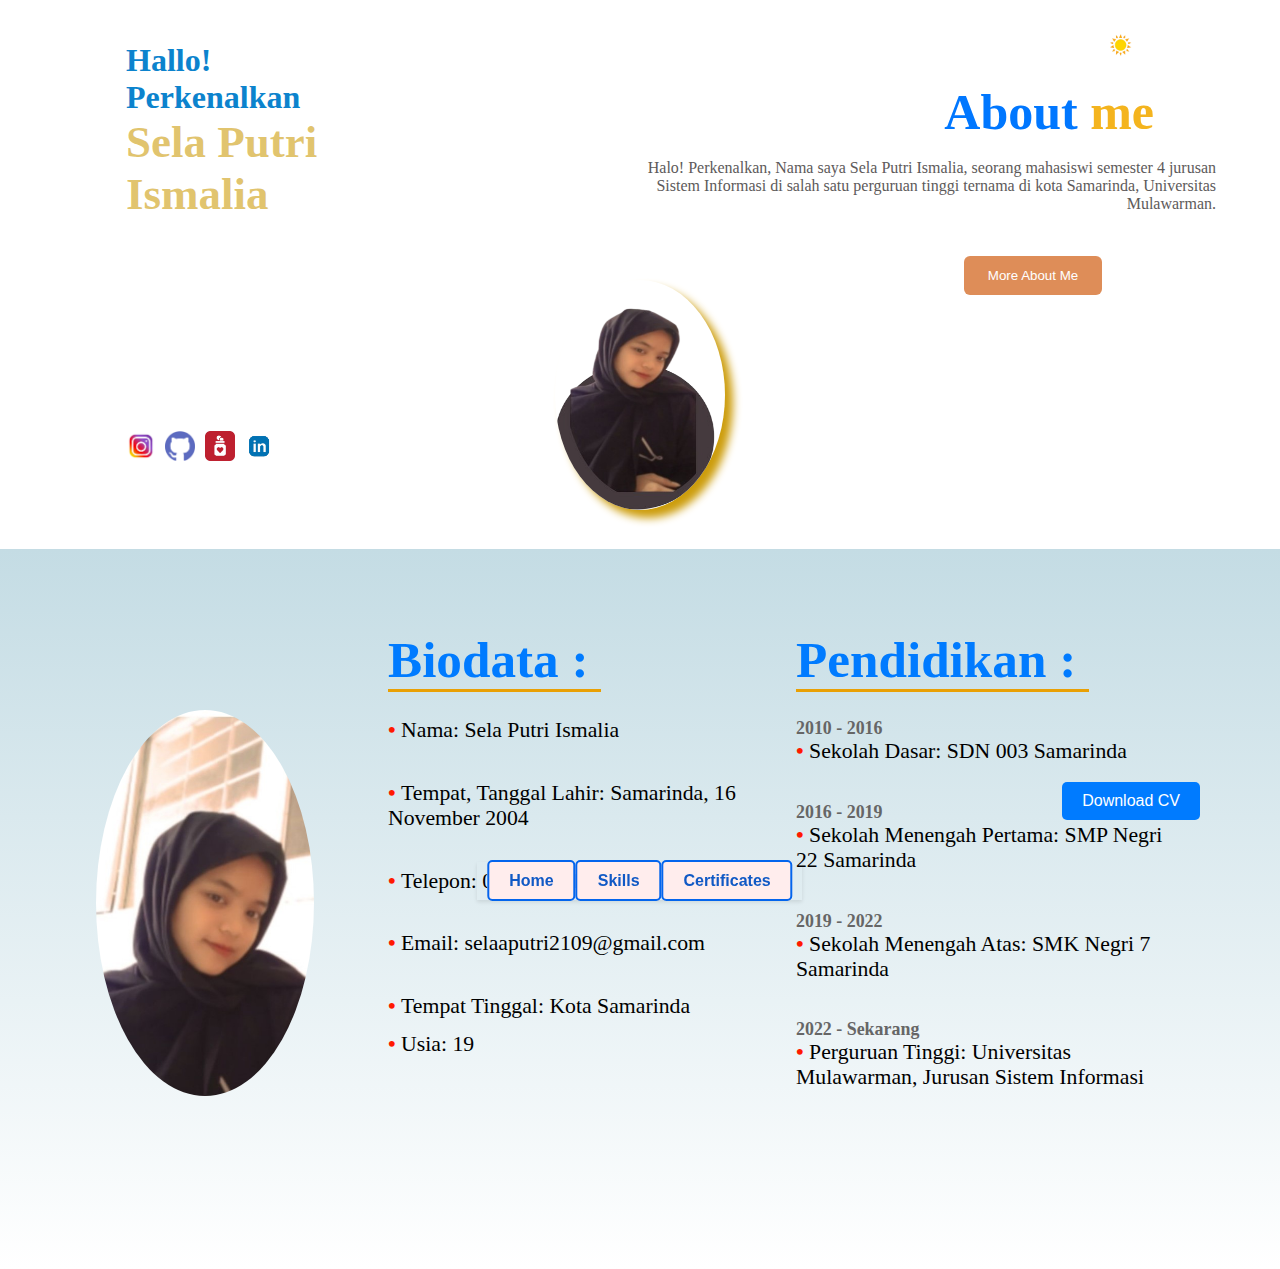
<file: about.html>
<!DOCTYPE html>
<html lang="en">
<head>
  <meta charset="UTF-8">
  <meta name="viewport" content="width=device-width, initial-scale=1.0">
  <title>About Sela</title>
  <link rel="stylesheet" href="style.css">
</head>
<body>
  <section class="container4">
      <div class="left-top">
        <h2>Hallo! <span>Perkenalkan</span></h2>
        <h1>Sela Putri Ismalia</h1>
      </div>
      <div class="center2">
        <div class="profile-image2">
          <img src="akuu3.png" alt="Foto Saya">
        </div>
      </div>
      <div class="right-top2">
          <div id="darkModeToggle"><img src="matahari.png" alt=""></div>
          <h2>About <span>me</span></h2>
          <br>
          <p>Halo! Perkenalkan, Nama saya Sela Putri Ismalia, seorang mahasiswi semester 4 jurusan Sistem Informasi di salah satu perguruan tinggi ternama di kota Samarinda, Universitas Mulawarman.</p>
        <button id="moreAboutMeBtn" onclick="scrollToBio()">More About Me</button>
      </div>
      <div class="left-bottom2">
                <a href=https://www.instagram.com/s_selaputri16><img src="ig2.png" alt="Instagram"></a>
                <a href=https://github.com/selaputriismalia><img src="git2.png" alt="Git Hub"></a>
                <a href=https://trakteer.id/ItsmeD'ARC/link><img src="trak.png" alt="Trakteer"></a>
                <a href="#"><img src="in.png" alt="Linked in"></a>
      </div>
      <div class="cv" id="cv">
        <a href="p.pdf" download class="download-button">Download CV</a>
      </div>
      <br>
      <br>
      <br>
      <br>
      <div class="menu" id="menu">
        <nav>
            <ul>
                <li><a href="index.html">Home</a></li>
                <li><a href="skill.html">Skills</a></li>
                <li><a href="sertifikat.html">Certificates</a></li>
            </ul>
        </nav>
      </div>
  </section>
  <section class="container2" id="bioSection">
    <br>
    <br>
    <br>
    <br>
    <br>
    <br>
    <br>
    <br>
    <div class="about-text">
      <br>
      <br>
      <br>
      <br>
      <img src="aku.jpeg" class="profile-img">
      <div class="biodata">
        <h3>Biodata :</h3>
        <ul>
          <li>Nama: <span>Sela Putri Ismalia</span></li>
          <br>
          <li>Tempat, Tanggal Lahir: <span>Samarinda, 16 November 2004</span></li>
          <br>
          <li>Telepon: <span>082154221335</span></li>
          <br>
          <li>Email: <span>selaaputri2109@gmail.com</span></li>
          <br>
          <li>Tempat Tinggal: <span>Kota Samarinda</span></li>
          <li>Usia: <span>19</span> </li>
        </ul>
      </div>
      <div class="pendidikan">
        <h3>Pendidikan :</h3>
        <ul>
          <h4>2010 - 2016</h4>
          <li>Sekolah Dasar: SDN 003 Samarinda</li>
          <br>
          <h4>2016 - 2019</h4>
          <li>Sekolah Menengah Pertama: SMP Negri 22 Samarinda</li>
          <br>
          <h4>2019 - 2022</h4>
          <li>Sekolah Menengah Atas: SMK Negri 7 Samarinda</li>
          <br>
          <h4>2022 - Sekarang</h4>
          <li>Perguruan Tinggi: Universitas Mulawarman, Jurusan Sistem Informasi</li>

        </ul>
        <br>
        <br>
        <br>
        <br>
      </div>
    </div>
    
  </section>

<script>
  function scrollToBio() {
    var element = document.getElementById("bioSection");
    element.scrollIntoView({ behavior: "smooth", block: "start", inline: "nearest" });
  }
</script>

<script>
  // Fungsi untuk mengaktifkan mode gelap
  function enableDarkMode() {
    document.body.classList.add("dark-mode"); // Tambahkan kelas "dark-mode" ke elemen body
    localStorage.setItem("theme", "dark"); // Simpan tema yang dipilih ke localStorage
  }

  // Fungsi untuk menonaktifkan mode gelap
  function disableDarkMode() {
    document.body.classList.remove("dark-mode"); // Hapus kelas "dark-mode" dari elemen body
    localStorage.setItem("theme", "light"); // Simpan tema yang dipilih ke localStorage
  }

  // Fungsi untuk memilih tema berdasarkan preferensi pengguna atau default
  function setTheme() {
    const preferredTheme = localStorage.getItem("theme");

    if (preferredTheme === "dark") {
      enableDarkMode();
    } else {
      disableDarkMode();
    }
  }

  // Event listener untuk mengubah mode gelap dan terang ketika tombol ditekan
  document.addEventListener("DOMContentLoaded", function() {
    const darkModeToggle = document.getElementById("darkModeToggle");

    darkModeToggle.addEventListener("click", function() {
      if (document.body.classList.contains("dark-mode")) {
        disableDarkMode();
      } else {
        enableDarkMode();
      }
    });

    // Set tema saat halaman dimuat
    setTheme();
  });
</script>


</body>
</html>
</file>
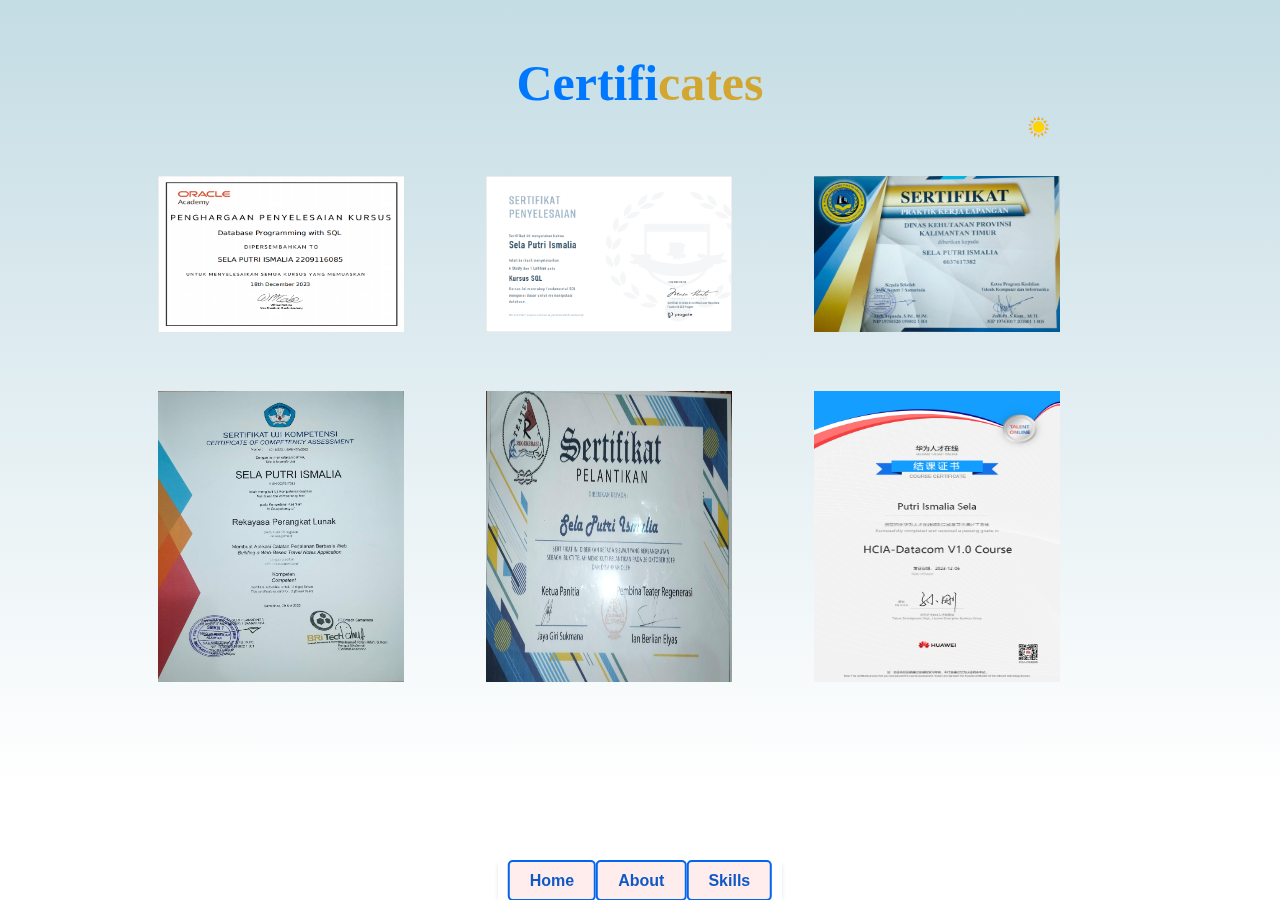
<file: sertifikat.html>
<!DOCTYPE html>
<html lang="en">
<head>
    <meta charset="UTF-8">
    <meta name="viewport" content="width=device-width, initial-scale=1.0">
    <title>Sertifikat Sela</title>
    <link rel="stylesheet" href="style.css">
</head>
<body>
    <section>
        <div class="menu" id="menu">
            <nav>
                <ul>
                    <li><a href="index.html">Home</a></li>
                    <li><a href="about.html">About</a></li>
                    <li><a href="skill.html">Skills</a></li>
                    
                </ul>
            </nav>
        </div>
    </section>

    <section class="certificates" id="certificates">
        <div class="certificates-content">
            <br>
            <br>
            <br>
            <h2>Certifi<span>cates</span></h2>
            <div id="darkModeToggle"><img src="matahari.png" alt=""></div>
            <div class="image-container">
                <div class="image-wrapper">
                    <img src="1.png" alt="Teks untuk gambar 1">
                    <div class="image-text">Database</div>
                </div>
                <div class="image-wrapper">
                    <img src="2.png" alt="Teks untuk gambar 2">
                    <div class="image-text">Database</div>
                </div>
                <div class="image-wrapper">
                    <img src="3.jpeg" alt="Teks untuk gambar 3">
                    <div class="image-text">PKL</div>
                </div>
                <div class="image-wrapper">
                    <img src="4.jpeg" alt="Teks untuk gambar 4">
                    <div class="image-text">Website</div>
                </div>
                <div class="image-wrapper">
                    <img src="5.jpeg" alt="Teks untuk gambar 5">
                    <div class="image-text">Teater</div>
                </div>
                <div class="image-wrapper">
                    <img src="6.png" alt="Teks untuk gambar 5">
                    <div class="image-text">Huawei</div>
                </div>
            </div>
        </div>
    
        <script>
            document.addEventListener('DOMContentLoaded', function () {
        const imageWrappers = document.querySelectorAll('.image-wrapper');
    
        imageWrappers.forEach(function (wrapper) {
            const image = wrapper.querySelector('img');
            const imageText = wrapper.querySelector('.image-text');
    

            image.addEventListener('click', function () {
                toggleFullScreen(image);
            });
    
            imageText.addEventListener('click', function () {
                toggleFullScreen(image);
            });
        });
    
        function toggleFullScreen(element) {
            element.classList.toggle('fullscreen');
    
            if (element.classList.contains('fullscreen')) {
                const exitFullscreenButton = document.createElement('div');
                exitFullscreenButton.innerHTML = '&#x2716;'; 
                exitFullscreenButton.className = 'exit-fullscreen-button';
                document.body.appendChild(exitFullscreenButton);
                exitFullscreenButton.addEventListener('click', function () {
                    element.classList.remove('fullscreen');
                    exitFullscreenButton.remove();
                });
            } else {
                const exitFullscreenButton = document.querySelector('.exit-fullscreen-button');
                if (exitFullscreenButton) {
                    exitFullscreenButton.remove();
                }
            }
        }
    });
        </script>
        <script>
            document.addEventListener('DOMContentLoaded', function () {
        const imageWrappers = document.querySelectorAll('.image-wrapper');
    
        imageWrappers.forEach(function (wrapper) {
            const image = wrapper.querySelector('img');
    
            image.addEventListener('click', function () {
                if (!image.classList.contains('fullscreen')) {
                    image.classList.add('fullscreen');
                    const exitFullscreenButton = document.createElement('div');
                    exitFullscreenButton.innerHTML = '&#x2716;';
                    exitFullscreenButton.className = 'exit-fullscreen-button';
                    document.body.appendChild(exitFullscreenButton);
                    exitFullscreenButton.addEventListener('click', function () {
                        image.classList.remove('fullscreen');
                        exitFullscreenButton.remove(); 
                    });
                }
            });
        });
    });
    
        </script>

    </section>

     <script>
        // Fungsi untuk mengaktifkan mode gelap
        function enableDarkMode() {
          document.body.classList.add("dark-mode"); // Tambahkan kelas "dark-mode" ke elemen body
          localStorage.setItem("theme", "dark"); // Simpan tema yang dipilih ke localStorage
        }
      
        // Fungsi untuk menonaktifkan mode gelap
        function disableDarkMode() {
          document.body.classList.remove("dark-mode"); // Hapus kelas "dark-mode" dari elemen body
          localStorage.setItem("theme", "light"); // Simpan tema yang dipilih ke localStorage
        }
      
        // Fungsi untuk memilih tema berdasarkan preferensi pengguna atau default
        function setTheme() {
          const preferredTheme = localStorage.getItem("theme");
      
          if (preferredTheme === "dark") {
            enableDarkMode();
          } else {
            disableDarkMode();
          }
        }
      
        // Event listener untuk mengubah mode gelap dan terang ketika tombol ditekan
        document.addEventListener("DOMContentLoaded", function() {
          const darkModeToggle = document.getElementById("darkModeToggle");
      
          darkModeToggle.addEventListener("click", function() {
            if (document.body.classList.contains("dark-mode")) {
              disableDarkMode();
            } else {
              enableDarkMode();
            }
          });
      
          // Set tema saat halaman dimuat
          setTheme();
        });
      </script>
</body>
</html>
</file>
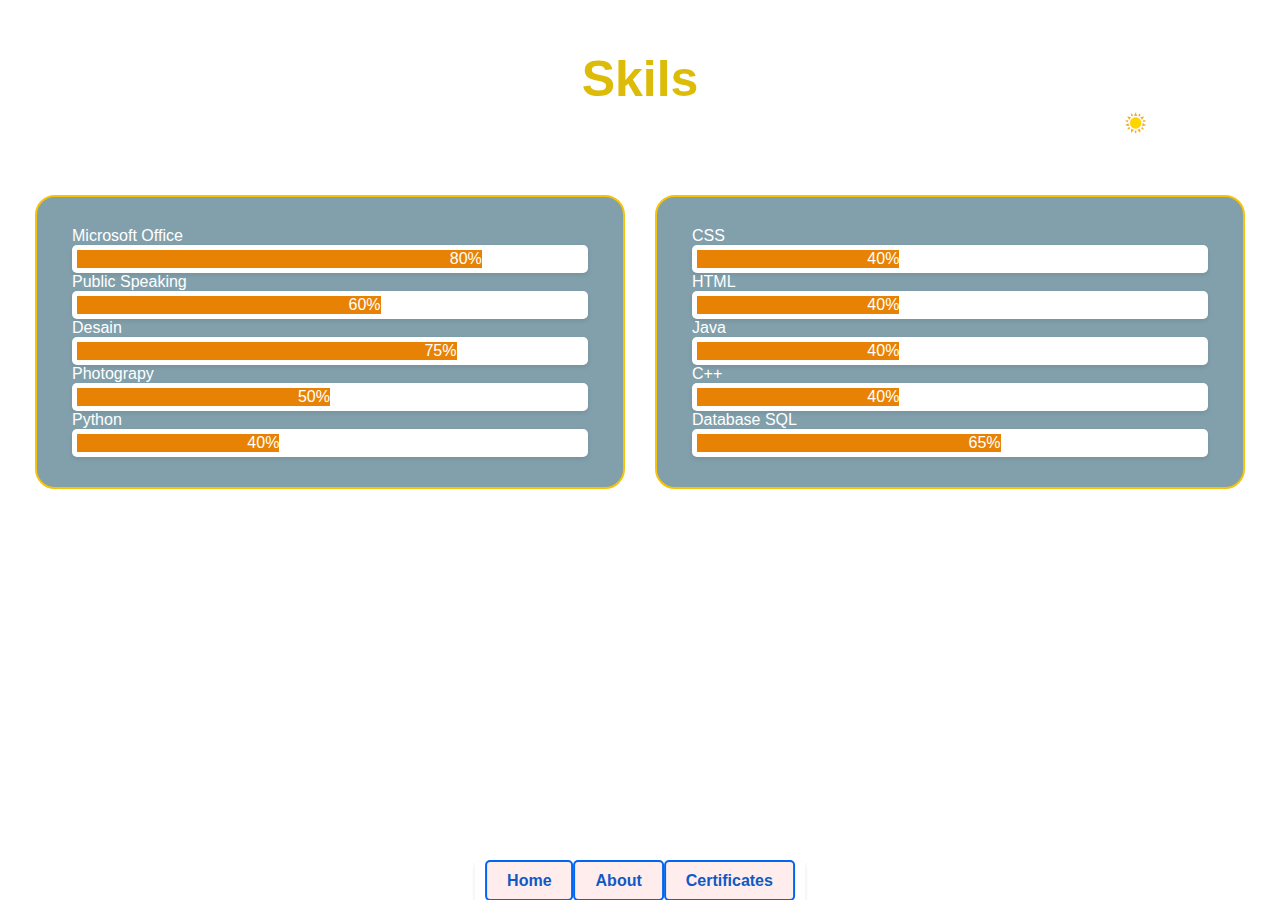
<file: skill.html>
<!DOCTYPE html>
<html lang="en">
<head>
    <meta charset="UTF-8">
    <meta name="viewport" content="width=device-width, initial-scale=1.0">
    <title>Skill Sela</title>
    <link rel="stylesheet" href="style.css">
</head>
<body>

    <section>
        <div class="menu" id="menu">
            <nav>
                <ul>
                    <li><a href="index.html">Home</a></li>
                    <li><a href="about.html">About</a></li>
                    <li><a href="sertifikat.html">Certificates</a></li>
                </ul>
            </nav>
        </div>
    </section>

    <section class="skills" id="skills">
        <h2>Skils</h2>
        <div id="darkModeToggle"><img src="matahari.png" alt=""></div>
        <div class="skills-content">
        </div>
        <div class="box">
            <div class="card">
                <i class="fas fa-bars"></i>
                <div class="skil-bar">
                    <p>Microsoft Office</p>
                    <div class="skill-box">
                        <div class="OFICE" data-percent="80">80%</div>
                    </div>
                    <p>Public Speaking</p>
                    <div class="skill-box">
                        <div class="public" data-percent="60">60%</div>
                    </div>
                    <p>Desain</p>
                    <div class="skill-box">
                        <div class="desain" data-percent="75"> 75%</div>
                    </div>
                    <p>Photograpy</p>
                    <div class="skill-box">
                        <div class="photo" data-percent="50">50%</div>
                    </div>
                    <p>Python</p>
                    <div class="skill-box">
                        <div class="python" data-percent="40">40%</div>
                    </div>
                </div>
            </div>
            <div class="card">
                <i class="fas fa-bars"></i>
                <div class="skil-bar">
                    <p>CSS</p>
                    <div class="skill-box">
                        <div class="CSS" data-percent="40">40%</div>
                    </div>
                    <p>HTML</p>
                    <div class="skill-box">
                        <div class="html" data-percent="40">40%</div>
                    </div>
                    <p>Java</p>
                    <div class="skill-box">
                        <div class="java" data-percent="40"> 40%</div>
                    </div>
                    <p>C++</p>
                    <div class="skill-box">
                        <div class="c" data-percent="40">40%</div>
                    </div>
                    <p>Database SQL</p>
                    <div class="skill-box">
                        <div class="sql" data-percent="65">65%</div>
                    </div>
                </div>
            </div>
        </div>
    </section>

    <script>
        // Fungsi untuk mengaktifkan mode gelap
        function enableDarkMode() {
          document.body.classList.add("dark-mode"); // Tambahkan kelas "dark-mode" ke elemen body
          localStorage.setItem("theme", "dark"); // Simpan tema yang dipilih ke localStorage
        }
      
        // Fungsi untuk menonaktifkan mode gelap
        function disableDarkMode() {
          document.body.classList.remove("dark-mode"); // Hapus kelas "dark-mode" dari elemen body
          localStorage.setItem("theme", "light"); // Simpan tema yang dipilih ke localStorage
        }
      
        // Fungsi untuk memilih tema berdasarkan preferensi pengguna atau default
        function setTheme() {
          const preferredTheme = localStorage.getItem("theme");
      
          if (preferredTheme === "dark") {
            enableDarkMode();
          } else {
            disableDarkMode();
          }
        }
      
        // Event listener untuk mengubah mode gelap dan terang ketika tombol ditekan
        document.addEventListener("DOMContentLoaded", function() {
          const darkModeToggle = document.getElementById("darkModeToggle");
      
          darkModeToggle.addEventListener("click", function() {
            if (document.body.classList.contains("dark-mode")) {
              disableDarkMode();
            } else {
              enableDarkMode();
            }
          });
      
          // Set tema saat halaman dimuat
          setTheme();
        });
      </script>
      
</body>
</html>
</file>
<file: style.css>
*{
    margin: 0;
    padding: 0;
    box-sizing: border-box;
}

body, html {
    height: 100%;
}

body {

    margin: 0; 
    padding: 0; 
    font-family: Arial, sans-serif;
}

.container {
    background: linear-gradient(to bottom, #c4dce4, rgb(255, 255, 255));
    height: 80%;
    display: flex;
    flex-direction: column;
    justify-content: center;
    align-items: center;
    padding: 20px; 
    text-align: center; 
}

#darkModeToggle3 {
    cursor: pointer; /* Mengubah kursor menjadi pointer ketika diarahkan ke elemen */
}

#darkModeToggle3 img {
    width: 30px; /* Mengatur lebar gambar */
    height: 30px; /* Mengatur tinggi gambar */
    filter: brightness(100%); /* Mengatur kecerahan gambar (100% = normal) */
    transition: filter 0.5s ease;
    margin-left: 150%;
     /* Menambahkan efek transisi untuk perubahan kecerahan */
}

/* Gaya gambar dalam mode gelap */
.dark-mode #darkModeToggle3 img {
    filter: brightness(50%); /* Mengurangi kecerahan gambar dalam mode gelap */
}

.dark-mode .container {
    background: linear-gradient(to bottom, #222, #444); /* Ubah warna latar belakang dalam mode gelap */
    color: #ddd; /* Ubah warna teks dalam mode gelap */
}
.name {
    font-size: 3rem; 
    color: rgb(14, 110, 255);
    font-family: Typo Formal Demo;
}

.info {
    font-size: 1.5rem;
    color: rgb(232, 130, 5); 
    font-family: Typo Formal Demo;
    overflow: hidden; 
    border-right: .15em solid orange; 
    white-space: nowrap; 
    width: 0; 
    animation: typing 8s steps(20, end) infinite; 
}

@keyframes typing {
    0% { width: 0; }
    90% { width: 100%; }
    100% { width: 100%; }
}

.menu {
    position: fixed;
    bottom: 0;
    left: 50%;
    transform: translateX(-50%);
    width: auto;
    box-shadow: 0 2px 4px rgba(0, 0, 0, 0.1); 
    z-index: 1000; 
    transition: top 0.3s ease; 
}



.menu nav ul {
    list-style: none;
    display: flex;
    justify-content: space-around;
    align-items: center;
    padding: 10px; }


.menu nav ul li a {
    text-decoration: none;
    color: rgb(16, 89, 197);
    font-weight: bold;
    padding: 10px 20px; 
    border: 2px solid #0365ed; 
    border-radius: 5px;
    transition: all 0.3s ease;
    background-color: rgb(255, 237, 237); 
}

.menu nav ul li a:hover {
    background-color: rgb(232, 130, 5); 
    box-shadow: 0 0 10px rgba(255, 255, 255, 0.1);}

.menu.active {
    top: -60px; 
}


.social-media {
    display: flex;
    justify-content: center;
    align-items: center;
    margin-top: 10px;
}

.social-media a {
    margin: 10px 10px;
    text-decoration: none;
}

.social-media img {
    width: 45px; 
    height: 45px;
}

@media (max-width: 768px) {
    .name {
        font-size: 2rem;
    }
    
    .info {
        font-size: 1.2rem;
    }
    
    .social-media img {
        width: 30px;
        height: 30px;
    }
}

/* _________________________________________________________________________________ */


.container2 {
    background: linear-gradient(to bottom, #c4dce4, rgb(255, 255, 255));
    height: 80%;
    max-width: 100%; 
    margin: 0 auto; 
    display: grid;
    grid-template-columns: 1fr 2fr 1fr;
    grid-template-rows: auto auto;
    grid-gap: 20px;
    padding: 30px;


}
.container4 {
    max-width: 85%; 
    margin: 0 auto; 
    display: grid;
    grid-template-columns: 1fr 2fr 1fr;
    grid-template-rows: auto auto;
    grid-gap: 30px;
    padding: 30px;
  }
  


  /* style.css */

#darkModeToggle {
    cursor: pointer; /* Mengubah kursor menjadi pointer ketika diarahkan ke elemen */
}

#darkModeToggle img {
    width: 30px; /* Mengatur lebar gambar */
    height: 30px; /* Mengatur tinggi gambar */
    filter: brightness(100%); /* Mengatur kecerahan gambar (100% = normal) */
    transition: filter 0.5s ease;
    margin-left: 80%;
     /* Menambahkan efek transisi untuk perubahan kecerahan */
}

/* Gaya gambar dalam mode gelap */
.dark-mode #darkModeToggle img {
    filter: brightness(50%); /* Mengurangi kecerahan gambar dalam mode gelap */
}



.dark-mode .container2 {
    background: linear-gradient(to bottom, #222, #444); /* Ubah warna latar belakang dalam mode gelap */
    color: #ddd; /* Ubah warna teks dalam mode gelap */
}

.dark-mode .container4 {
    background: linear-gradient(to bottom, #444, #222); /* Ubah warna latar belakang dalam mode gelap */
    color: #ddd; /* Ubah warna teks dalam mode gelap */
}


/* style.css */
.dark-mode {
    background: linear-gradient(to bottom, #444, #222); /* Ubah warna latar belakang dalam mode gelap */
    color: #ddd; /* Ubah warna teks dalam mode gelap */
}


.dark-mode .container4 p{
    color: #fff;
}
.left-top {
    grid-column: 1 / 2;
    grid-row: 1 / 2;
}

.left-bottom2 {
    grid-column: 1 / 2;
    grid-row: 2 / 3;
}

.left-bottom2 img {
    width: 30px;
    height: 30px;
    margin-right: 5px;
    margin-top: -100px;
}

.left-top h2{
    color: rgb(12, 131, 205);
    
    font-family: Minimalist;
    margin-top: 5%;
    font-size: xx-large;
}

.left-top h1{
    color: rgba(205, 157, 12, 0.607);
    font-family: Cambria;
    font-size: 45px;
}

.center2 {
    grid-column: 2 / 3;
    grid-row: 1 / 2;
    text-align: center;
    margin-top: 250px; 
}

.center2 img {
    width: 170px;
    height: 230px; /* Menyesuaikan tinggi agar foto lebih bulat */
    border-radius: 50%;
    box-shadow: 8px 8px 8px  rgb(205, 157, 12);
    margin-bottom: -20%;

}

.dark-mode .container2 .center2{
    filter: brightness(0) invert(1);
    background-color: #fff;
}

.right-top2 {
    grid-column: 3 / 4;
    grid-row: 1 / 2;
}


.right-top2 h2{
    color: #0077ff;
    text-align: right;
    margin-top: 8%;
    right: 5%;
    font-family: Century725 Cn BT;
    font-size: 50px
}
.right-top2 span {
    color: #f3aa00e1;
}

.right-top2 p{
    padding-left: 50%;
    text-align: right;
    position: absolute;
    right: 5%;
    color: rgb(93, 90, 90);
    font-family: Century725 Cn BT;
    font-size:medium;
}
#moreAboutMeBtn {
    display: block; 
    margin: 20px auto; 
    margin-top: 40%;

   
}
#moreAboutMeBtn {
    background-color: #d05f14b5;
    color: white;
    padding: 12px 24px;
    border: none;
    border-radius: 6px;
    cursor: pointer;
    transition: background-color 0.3s ease;
}

#moreAboutMeBtn:hover {
    background-color: #0056b3;
}


.cv h2 {
    font-size: 2rem;
    margin-bottom: 30px;
    color: #fff; 
}

.download-button {
    display: inline-block;
    padding: 10px 20px;
    background-color: #007bff; 
    color: #fff; 
    text-decoration: none;
    border-radius: 5px;
    transition: background-color 0.3s ease;
    position: absolute;
    bottom: 80px;
    right: 80px;
}

.download-button:hover {
    background-color: #0056b3; 
}


@media screen and (max-width: 768px) {
    .left-top h2{
        font-size: 3vw; 
    }

    .left-top h1{
        font-size: 3.5vw; 
    }

    .center2 {
        margin-top: 10vh; 
    }

    .center2 img {
        width: 20vw; 
        height: 20vh; 
        margin-bottom: -5vh; 
        margin-top: 100%
    }

    .right-top2 h2{
        font-size: 4vw; 
        margin-top: 5vw;}

    .right-top2 p{
        font-size: 1.5vw; 
    }

    #moreAboutMeBtn {
        width: 50px;
        height: 50px;
        display: flex;
        justify-content: center;
        align-items: center;
        margin-top: 200%
    }

    .download-button {
        padding: 1vw 2vw; 
        bottom: 8vh; 
        right: 8vw;
        margin-bottom: 15%;
        display: flex;
    }

    .left-bottom2 img{
        width: 30px;
        height: 30px;
        display: flex;
        justify-content: center;
        align-items: center;
        margin-top: 10px;
        
    }
}

  

/* ------------------------------------------------------------------------------------------- */


  
.about-text {
    display: flex;
    flex-direction: row;
    justify-content: flex-start;
    align-items: flex-start;
    width: 85vw; 
}

.profile-img {
    width: 20%; 
    height: auto; 
    border-radius: 50%; 
    margin-top: 12%;
    margin-right: 5%;
}

.biodata,
.pendidikan {
    margin-left: 20px;
    width: 40%; 
}

.biodata h3,
.pendidikan h3 {
    border-bottom: 3px solid rgb(233, 160, 4);
    display: inline-block;
    font-size: 4vw; 
    font-family: Aptos Narrow;
    color: #007bff;
    margin-top: 4vw; }

.biodata h3::after,
.pendidikan h3::after {
    content: '\00a0'; 
}

.biodata ul,
.pendidikan ul {
    list-style-type: none;
    padding: 0;
    font-size: 1.7vw;
    margin-top: 2vw; 
    font-family: Aptos Narrow;
}

.biodata ul li,
.pendidikan ul li {
    margin-bottom: 1vw; 
}

.pendidikan ul h4 {
    font-size: 1.4vw; 
    color: #666;
    font-family: Cambria;
}

.biodata ul li::before,
.pendidikan ul li::before {
    content: '• ';
    color: #ff1900; 
    font-weight: bold;
    animation: shine 2s infinite alternate; 
}

@keyframes shine {
    0% {
        color: #ff0000; 
        text-shadow: 0 0 8.5vw #ff0000, 0 0 8.5vw #ff0000; 
    }
    100% {
        color: #ffff66; 
        text-shadow: 0 0 8.5vw #ffff66, 0 0 8.5vw #ffff66; 
    }
}


  
/* ___________________________________________________________________________________________________________ */

.skills {
    color: rgb(232, 130, 5);
    padding: 50px 20px; 
    text-align: center;
}

.skills-content {
    max-width: 800px; 
    margin: 0 center; 
}

.skills h2{
    color: #dcbc08;
    font-size: 50px;
}

.skil-kotak{
    color: white;
    font-size: 25px;
}

.skill-item {
    margin-bottom: 20px;
    background-color: #fff;
    padding: 20px;
    border-radius: 5px;
    box-shadow: 0 2px 4px rgba(0, 0, 0, 0.1); 
}

.skill-item h3 {
    font-size: 100px;
    margin-bottom: 10px;
}

.skill-item p {
    font-size: 1rem;
    color: #666;
}

.skil-bar {
    padding-top: 10px;
    padding-bottom: 10px;
    color: white;
}

.skil-bar p {
    text-align: left;
}

.skill-box {
    text-align: right; 
    width: 100%; 
    background-color: white;
    padding: 5px; 
    border-radius: 5px;
    box-shadow: 0 2px 4px rgba(24, 23, 23, 0.1);
}

.html {
    width: 40%; 
    background-color: rgb(232, 130, 5);
}

.OFICE{
    width: 80%; 
    background-color: rgb(232, 130, 5);
}
.public{
    width: 60%; 
    background-color: rgb(232, 130, 5);
}

.desain{
    width: 75%;
    background-color: rgb(232, 130, 5);
}

.photo{
    width: 50%; 
    background-color: rgb(232, 130, 5);
}

.python{
    width: 40%; 
    background-color: rgb(232, 130, 5);
}
.CSS{
    width: 40%; 
    background-color: rgb(232, 130, 5);
}
.java{
    width: 40%; 
    background-color: rgb(232, 130, 5);
}
.c{
    width: 40%; 
    background-color: rgb(232, 130, 5);
}
.sql{
    width: 60%; 
    background-color: rgb(232, 130, 5);
}
.box {
    display: flex;
    justify-content: center;
    align-items: center;
    min-height: 400px;
}



@media (max-width: 768px) {
    .skill-item {
        width: 100%; 
    }
}


.card{
    height: auto;
    width: 650px;
    padding: 20px 35px;
    background: #507a8cb7;
    border-radius: 20px;
    margin: 15px;
    padding: relative;
    overflow: hidden;
    text-align: center;
    border: 2px solid rgb(246, 195, 8);
}

.certificates{
    background: linear-gradient(to bottom, #c4dce4, rgb(255, 255, 255));
    
}

.dark-mode .certificates {
    background: linear-gradient(to bottom, #222, #444); /* Ubah warna latar belakang dalam mode gelap */
    color: #ddd; /* Ubah warna teks dalam mode gelap */
}


/* style.css */
.dark-mode {
    background: linear-gradient(to bottom, #444, #222); /* Ubah warna latar belakang dalam mode gelap */
    color: #ddd; /* Ubah warna teks dalam mode gelap */
}


.image-container {
    
    display: flex;
    flex-wrap: wrap;
    justify-content: center;
    padding: 20px; 
    box-sizing: border-box; 
    margin-right: 10%;
    margin-left: 10%;

    
}

.image-wrapper {
    position: relative;
    margin: 10px; 
    width: calc(33.33% - 20px); 
}

.image-wrapper img {
    width: 100%;
    height: auto;
    transition: filter 0.3s ease; 
}

.image-wrapper:hover img {
    filter: blur(3px); 
}

.certificates-content h2{
    color: #0077ff;
    text-align: center;
    font-family: Arial Black;
    font-size: 50px

}

.certificates-content span{
    color: #d49a06cf;
    font-family: Arial Black;
   
}

.image-text {
    position: absolute;
    top: 35%;
    left: 40%;
    transform: translate(-50%, -50%);
    color: white;
    font-size: 3vw; 
    font-weight: bold;
    text-align: center;
    background-color: rgba(73, 71, 71, 0.487);
    padding: 2% 10%; 
    border-radius: 5px;
    opacity: 0;
    transition: opacity 0.3s ease; 
}

@media (max-width: 768px) {
    .image-text {
        font-size: 1vw; 
        padding: 4% 10%; 
    }
}

@media (max-width: 480px) {
    .image-text {
        font-size: 1vw; 
        padding: 6% 10%; }
}


.image-wrapper:hover .image-text {
    opacity: 1; /
}

.fullscreen {
    position: fixed;
    top: 10%;
    left: 10%;
    width: 90%;
    height: 90%;
    z-index: 9999;
    object-fit: contain; 
    background-color: rgba(165, 165, 165, 0.9); 
    cursor: pointer;
}

.exit-fullscreen-button {
    position: fixed;
    top: 20px;
    right: 20px;
    z-index: 10000;
    cursor: pointer;
    color: rgb(249, 4, 4);
    font-size: 24px;
}

.image-wrapper img {
    width: 80%;
    height: 80%;
    transition: filter 0.3s ease; 
}

.image-wrapper:hover img {
    filter: none; 
}

.image-wrapper.fullscreen img {
    transform: scale(0.9);
    filter: none; }
</file>
